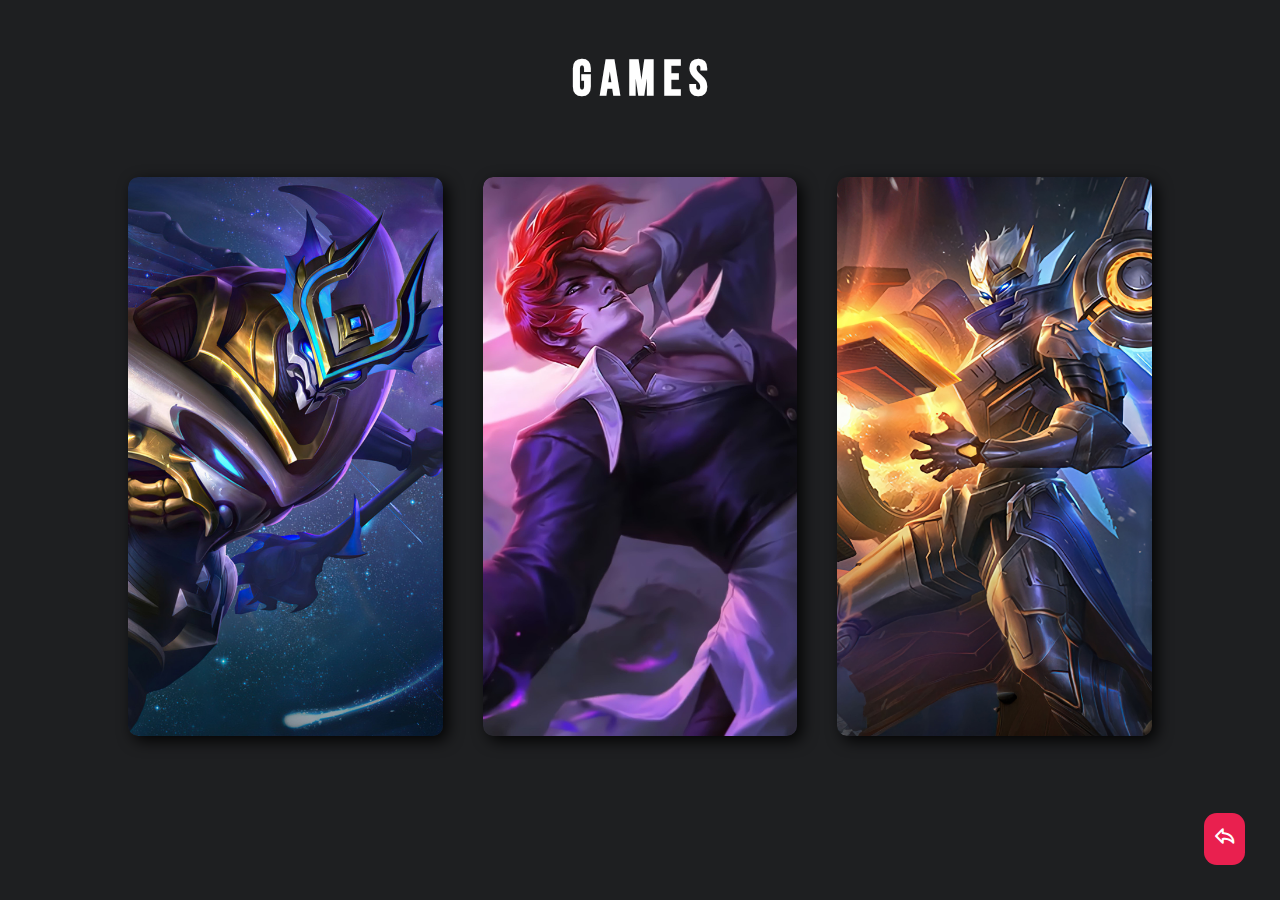
<file: html/game.html>
<!DOCTYPE html>

<html lang="en">
<head>
	<meta charset="UTF-8">
	<meta content="IE=edge" http-equiv="X-UA-Compatible">
	<title>Video Games</title>
	<meta content="width=device-width, initial-scale=1.0" name="viewport">
	<link href="https://fonts.googleapis.com/css2?family=Bebas+Neue&display=swap" rel="stylesheet">
	<link href="https://fonts.googleapis.com/css2?family=Poppins:wght@400;500&display=swap" rel="stylesheet">
	<link href="../css/style 1.css" rel="stylesheet">

    <!--box icons link-->
    <link rel="stylesheet" href="https://unpkg.com/boxicons@latest/css/boxicons.min.css">
</head>
<body>
   <!--text center-->
    <div class="text-center">
        <h2>G a m e s</h2>
    </div>

	<div id="card-area">
		<div class="wrapper">
			<div class="box-area">
				<div class="box">
					<img alt="" src="../img/1.jpg">
					<div class="overlay">
						<h3>Zhask</h3>
						<p>Zhask merupakan mage memiliki kemampuan crowd control dan damage yang cukup besar.</p><a href="https://youtu.be/ZoA21P8G4JE">Chek Game Play</a>
					</div>
				</div>
				<div class="box">
					<img alt="" src="../img/2.jpg">
					<div class="overlay">
						<h3>Chou</h3>
						<p>Chou berperan sebagai roam/xp lane. chou mampu mengacaukan barisan musuh dan melumpuhkan lawan dengan kelincahannya.</p><a href="https://www.youtube.com/watch?si=DOVyNAgiA9X6aRQ1&v=DSx0Ch158ME&feature=youtu.be">Chek Game Play</a>
					</div>
				</div>
				<div class="box">
					<img alt="" src="../img/3.jpg">
					<div class="overlay">
						<h3>Granger</h3>
						<p>Granger adalah hero Marksman di Mobile Legends yang mampu memberikan damage besar dan kuat dari jarak yang aman.</p><a href="https://www.youtube.com/watch?v=omsOCIjSQzg">Chek Game Play</a>
					</div>
				</div>
			</div>
		</div>
	</div>
 <!--scroll btn-->
  <a href="../index.html" class="scroll-btn"><i class='bx bx-share'></i>
</body>
</html>
</file>
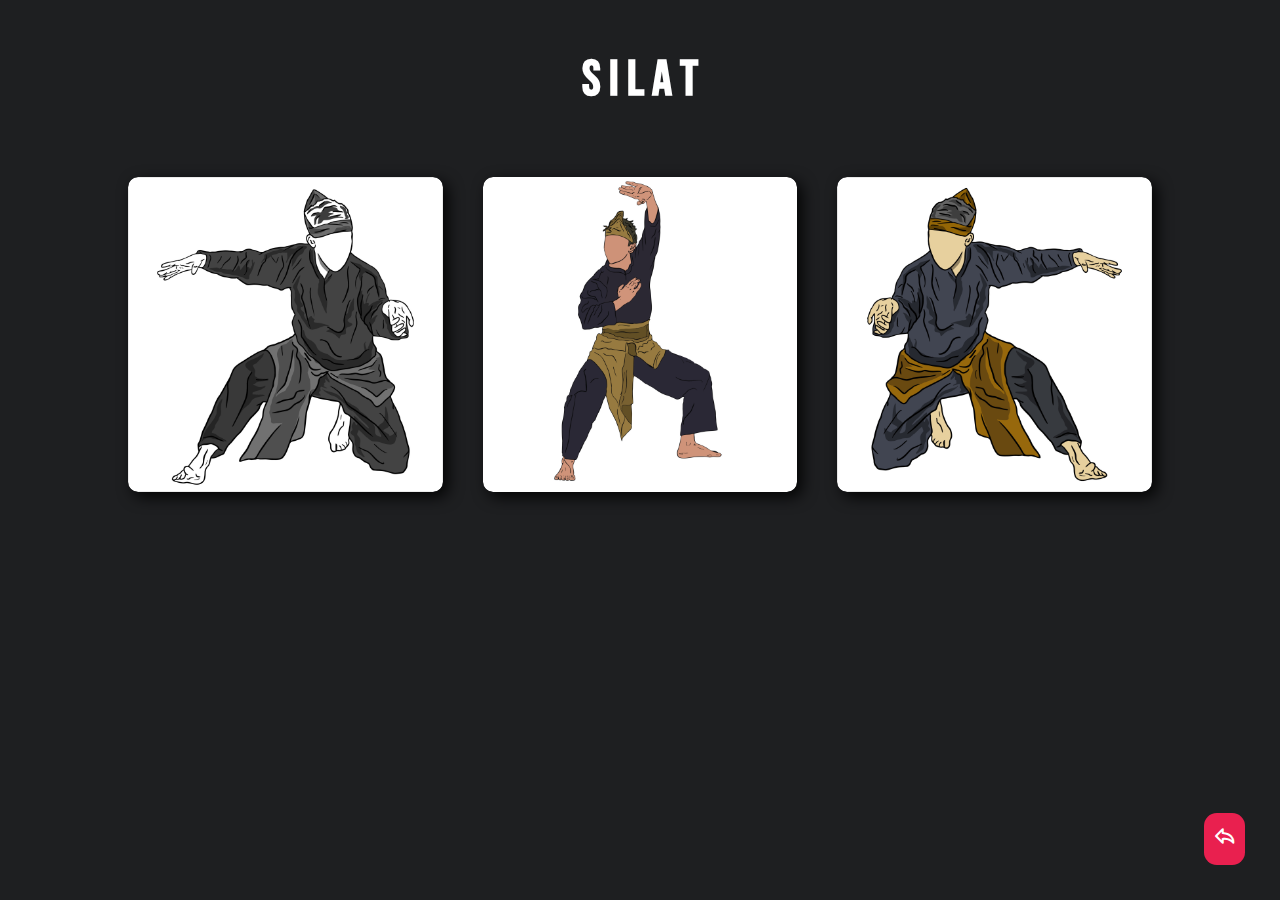
<file: html/silat.html>
<!DOCTYPE html>

<html lang="en">
<head>
	<meta charset="UTF-8">
	<meta content="IE=edge" http-equiv="X-UA-Compatible">
	<title>Silat Video</title>
	<meta content="width=device-width, initial-scale=1.0" name="viewport">
	<link href="https://fonts.googleapis.com/css2?family=Bebas+Neue&display=swap" rel="stylesheet">
	<link href="https://fonts.googleapis.com/css2?family=Poppins:wght@400;500&display=swap" rel="stylesheet">
	<link href="../css/style 3.css" rel="stylesheet">

    <!--box icons link-->
    <link rel="stylesheet" href="https://unpkg.com/boxicons@latest/css/boxicons.min.css">
</head>
<body>
   <!--text center-->
    <div class="text-center">
        <h2>S I L A T</h2>
    </div>

	<div id="card-area">
		<div class="wrapper">
			<div class="box-area">
				<div class="box">
					<img alt="" src="../img/ya.jpg">
					<div class="overlay">
						<h3>Part 1</h3>
						<a href="https://youtu.be/nc8qCZaW_aY">Play Video</a>
					</div>
				</div>
				<div class="box">
					<img alt="" src="../img/ya2.jpg">
					<div class="overlay">
						<h3>Part 2</h3>
						<a href="https://youtu.be/lsuEd6StIjI">Play Video</a>
					</div>
				</div>
				<div class="box">
					<img alt="" src="../img/ya3.jpg">
					<div class="overlay">
						<h3>Part3</h3>
						<a href="https://youtu.be/Vb482RdGfco">Play Video</a>
					</div>
				</div>
			</div>
		</div>
	</div>
 <!--scroll btn-->
  <a href="../index.html" class="scroll-btn"><i class='bx bx-share'></i>
</body>
</html>
</file>
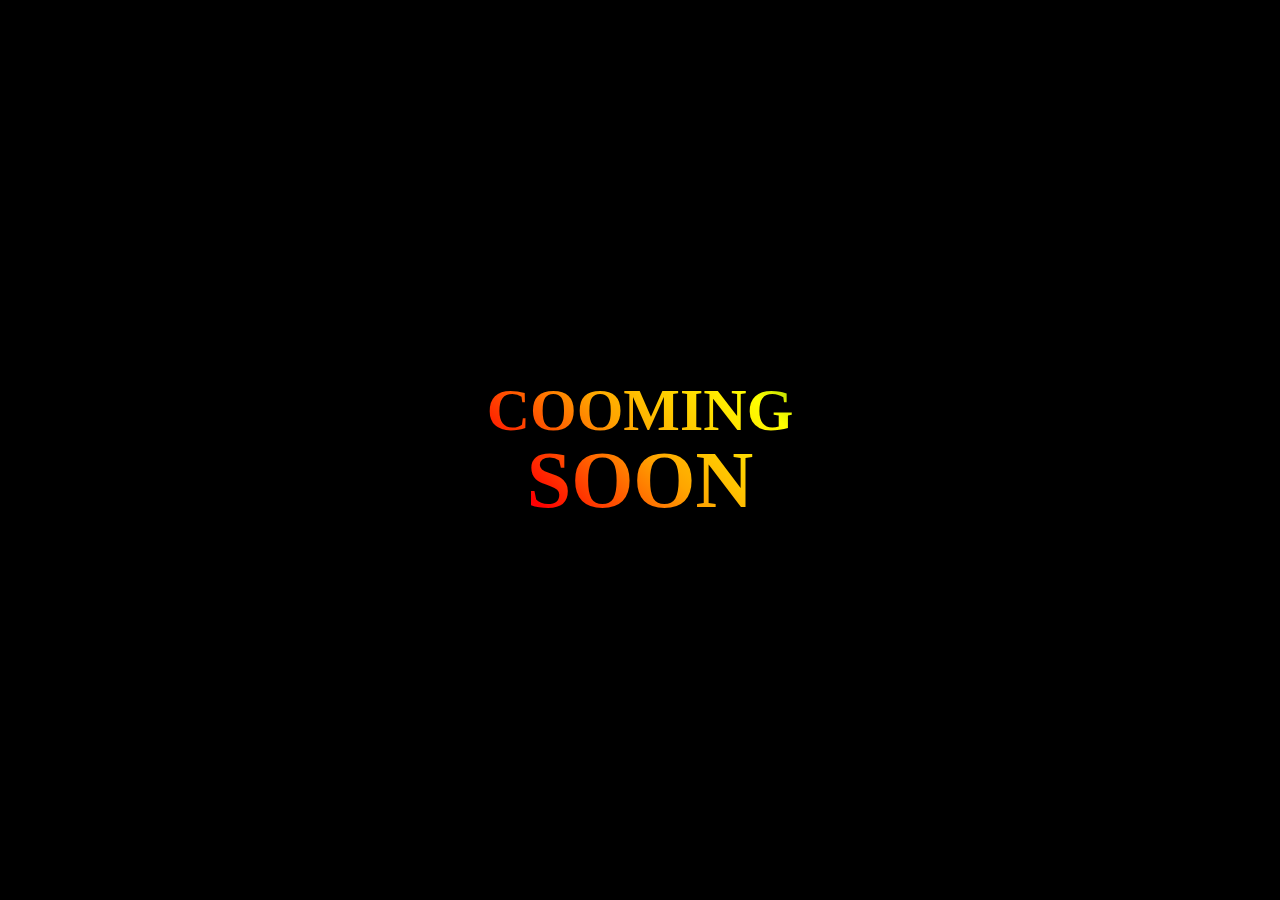
<file: html/webdesain.html>
<!DOCTYPE html>
<html lang="en"> 
<head>
    <meta charset="UTF-8">
    <meta http-equiv="X-UA-Compatible" content="IE=edge">
    <meta name="viewport" content="width=device-width, initial-scale=1.0">
    <title>CSS Animated text Background</title>
    <link rel="stylesheet" href="../css/style 2.css">
</head>
<body>
    <h1 class="content">COOMING <br /><span>SOON</span></h1>

</body>
</html>
</file>
<file: css/style 1.css>
*{
    margin: 0;
    padding: 0;
    font-family: 'Poppins', sans-serif; 
    box-sizing: border-box;
}
body{
	background: #1e1f21;
    color: #fff;
}
.wrapper{
    padding: 10px 10%;
}
#card-area{
    padding: 50px 0;
}
.box-area{
    display: grid;
    grid-template-columns: repeat(auto-fit, minmax(250px, 1fr));
    grid-gap: 40px;
    margin-top: 7px;
}
.box {
	border-radius: 10px;
	position: relative;
	overflow: hidden;
	box-shadow: 5px 5px 15px rgba(0,0,0,0.9);
}
.box img{
    width: 100%;
    border-radius: 10px;
    display: block;
    transition: transform 0.5s;
}
.overlay {
	width: 100%;
	height: 0;
	background: linear-gradient(transparent,#1c1c1c 58%);
	border-radius: 10px;
	position: absolute;
	left: 0;
	bottom: 0;
	overflow: hidden;
	display: flex;
	align-items: center;
	justify-content: center;
	flex-direction: column;
	padding: 0 40px;
	text-align: center;
	font-size: 14px;
	transition: height 0.5s;
}
.overlay h3 {
	font-weight: 500;
	margin-bottom: 5px;
	margin-top: 80%;
	font-family: 'Bebas Neue', sans-serif;
	font-size: 30px;
	letter-spacing: 2px;
}
.overlay a {
	margin-top: 10px;
	color: #262626;
	text-decoration: none;
	font-size: 14px;
	background: #fff;
	border-radius: 50px;
	text-align: center;
	padding: 5px 15px;
}
.box:hover img{
    transform: scale(1.1);
}
.box:hover .overlay{
    height: 100%;
}
.text-center{
    text-align: center;
}
.text-center h2{
    font-family: 'Bebas Neue', sans-serif;
    font-size: 50px;
    font-weight: 800;
    margin-bottom: 0;
    margin-top: 50px;
}
.scroll-btn{
    position: fixed;
    right: 2.2rem;
    bottom: 2.2rem;
    color: #fff;
    background: #e9204f;
    font-size: 23px;
    padding: 9px;
    border-radius: 0.8rem;
}
</file>
<file: css/style 3.css>
*{
    margin: 0;
    padding: 0;
    font-family: 'Poppins', sans-serif; 
    box-sizing: border-box;
}
body{
	background: #1e1f21;
    color: #fff;
}
.wrapper{
    padding: 10px 10%;
}
#card-area{
    padding: 50px 0;
}
.box-area{
    display: grid;
    grid-template-columns: repeat(auto-fit, minmax(250px, 1fr));
    grid-gap: 40px;
    margin-top: 7px;
}
.box {
	border-radius: 10px;
	position: relative;
	overflow: hidden;
	box-shadow: 5px 5px 15px rgba(0,0,0,0.9);
}
.box img{
    width: 100%;
    border-radius: 10px;
    display: block;
    transition: transform 0.5s;
}
.overlay {
	width: 100%;
	height: 0;
	background: linear-gradient(transparent,#1c1c1c 58%);
	border-radius: 10px;
	position: absolute;
	left: 0;
	bottom: 0;
	overflow: hidden;
	display: flex;
	align-items: center;
	justify-content: center;
	flex-direction: column;
	padding: 0 40px;
	text-align: center;
	font-size: 14px;
	transition: height 0.5s;
}
.overlay h3 {
	font-weight: 500;
	margin-bottom: 5px;
	margin-top: 80%;
	font-family: 'Bebas Neue', sans-serif;
	font-size: 30px;
	letter-spacing: 2px;
}
.overlay a {
	margin-top: 10px;
	color: #262626;
	text-decoration: none;
	font-size: 14px;
	background: #fff;
	border-radius: 50px;
	text-align: center;
	padding: 5px 15px;
}
.box:hover img{
    transform: scale(1.1);
}
.box:hover .overlay{
    height: 100%;
}
.text-center{
    text-align: center;
}
.text-center h2{
    font-family: 'Bebas Neue', sans-serif;
    font-size: 50px;
    font-weight: 800;
    margin-bottom: 0;
    margin-top: 50px;
}
.scroll-btn{
    position: fixed;
    right: 2.2rem;
    bottom: 2.2rem;
    color: #fff;
    background: #e9204f;
    font-size: 23px;
    padding: 9px;
    border-radius: 0.8rem;
}
</file>
<file: css/style 2.css>
*{
  margin: 0;
  padding: 0; 
}
body{
  display: flex;
  justify-content:center;
  align-items: center;
  height: 100vh;
  background: #000;
}
.content {
  font-size: 60px;
  line-height: 1;
  text-align: center;
  font-family: bebas neue;
  background-clip: text;
  -webkit-background-clip: text;
  color: transparent;
  background-image: linear-gradient(45deg, aqua, blue, Magenta, red, orange, yellow, green, cyan, blue, violet, cyan, skyblue);
  background-size: 400% 400%;
  animation: animate 15s ease infinite;
}
.content span{
  font-size: 80px;
}
@keyframes animate {
  0% {
    background-position: 0 0;
  }
  25% {
    background-position: 100% 0;
  }
  50% {
    background-position: 100% 100%;
  }
  75% {
    background-position: 0 100%;
  }
  100% {
    background-position: 0 0;
  }
}
</file>
